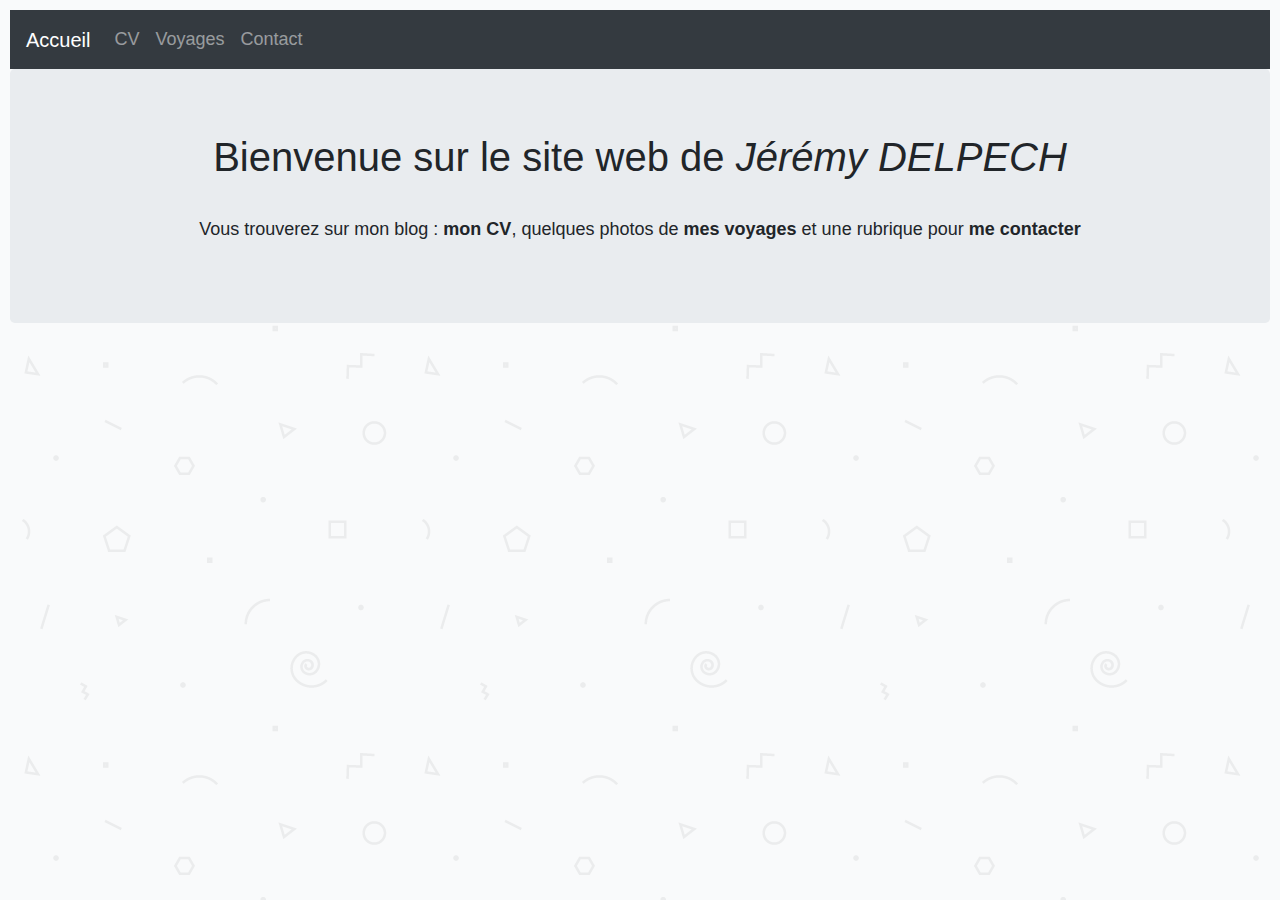
<file: index.html>
<!DOCTYPE html>
<html lang="fr">

    <!-- Head -->
    <head>
        <meta charset="UTF-8">
        <meta http-equiv="X-UA-Compatible" content="IE=edge">
        <meta name="viewport" content="width=device-width, initial-scale=1.0">
        <link rel="stylesheet" href="TPCV/css/bootstrap.min.css">
        <link rel="stylesheet" href="TPCV/css/ddmenu.css" >
        <title>TPCV</title>
    </head>

    <!-- Menu de navigation -->
    <nav>
        <a id="ddmenuLink" href="menu-bar.html"></a>
    </nav>

    <!-- Header -->
    <header class="jumbotron text-center">
        <h1>Bienvenue sur le site web de <em>Jérémy DELPECH</em></h1><br>
        <p>Vous trouverez sur mon blog : <strong>mon CV</strong>, quelques photos de <strong>mes voyages</strong> et une rubrique pour <strong>me contacter</strong></p>
    </header>

    <!-- Body -->
    <body class="hero-bkg-animated">

        <!-- Scripts js -->
        <script src="TPCV/js/ddmenu.js"></script>
        <script src="TPCV/js/jquery-3.5.1.min.js"></script>
        <script src="TPCV/js/bootstrap.min.js"></script>
    </body>

</html>
</file>
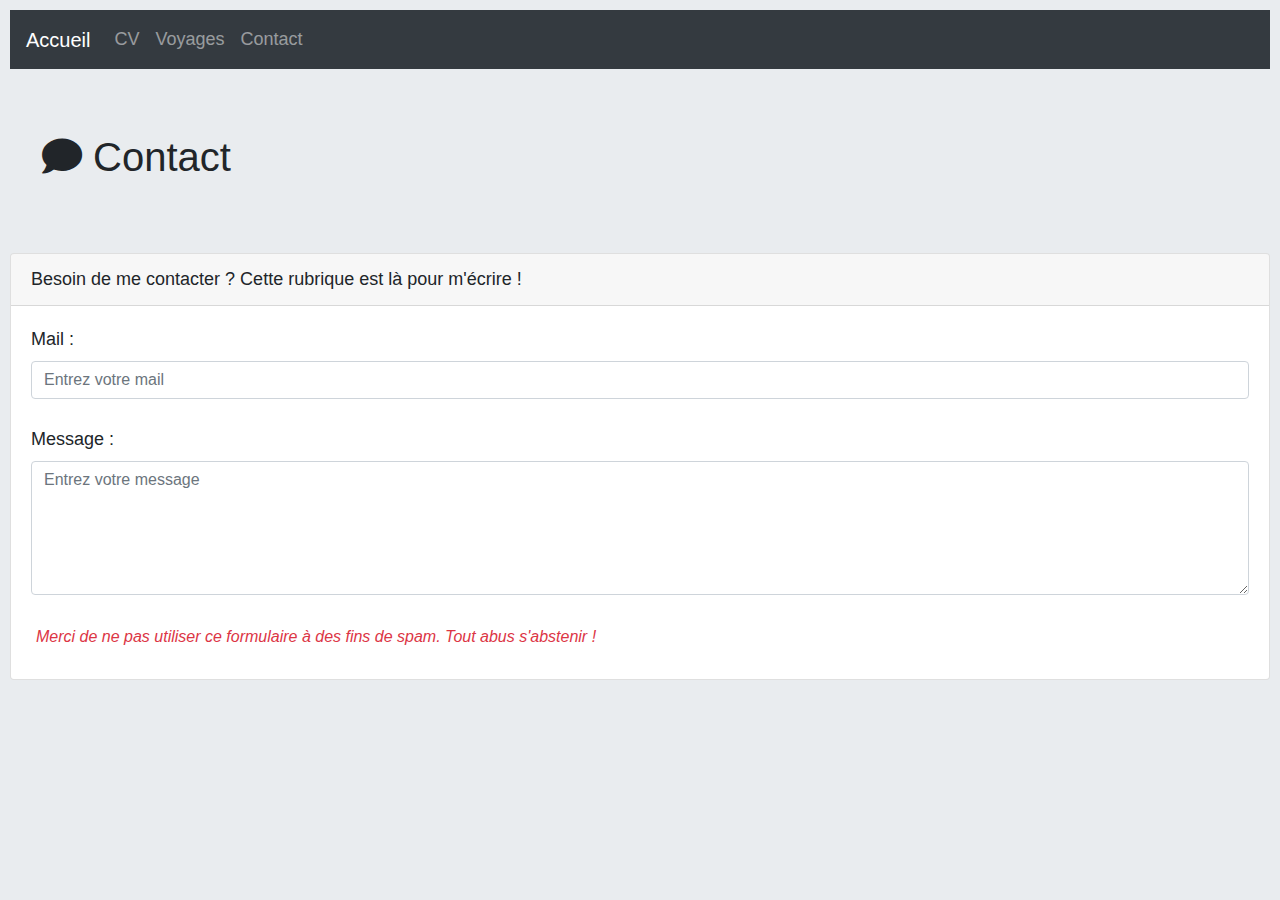
<file: contact.html>
<!DOCTYPE html>
<html lang="fr">

    <!-- Head -->
    <head>
        <meta charset="UTF-8">
        <meta http-equiv="X-UA-Compatible" content="IE=edge">
        <meta name="viewport" content="width=device-width, initial-scale=1.0">
        <link rel="stylesheet" href="TPCV/css/bootstrap.min.css">
        <link rel="stylesheet" href="TPCV/css/all.min.css">
        <link rel="stylesheet" href="TPCV/css/ddmenu.css">
        <link rel="stylesheet" href="TPCV/css/contact.css">
        <title>Contact</title>
    </head>

    <!-- Menu de navigation -->
    <nav>
        <a id="ddmenuLink" href="menu-bar.html"></a>
    </nav>

    <!-- Header -->
    <header class="jumbotron" style="margin-bottom:0">
        <h1><i class="fa fa-comment"></i> Contact</h1>
    </header>

    <body>
        <div class="card">
            <div class="card-header">
                Besoin de me contacter ? Cette rubrique est là pour m'écrire !
            </div>
            <div class="card-body">
                <form action="mailto method="post"
                    enctype="multipart/form-data">
                    <label for="contact_email"> Mail : </label>
                    <input class="form-control" type="email" id="contact_email"
                        placeholder="Entrez votre mail">
                            <br/>
                        <div class="form-group">
                            <label class="card-text" id="message"
                                for="contact_message"> Message : </label>
                            <textarea class="form-control"
                                id="contact_message" rows="5" cols="30"
                                placeholder="Entrez votre message"></textarea>
                        </div>
                       <!-- <button type="submit" class="btn-primary
                            form-control"> Envoyer
                        </button>-->
                </form>
                <p id="warning"> Merci de ne pas utiliser ce formulaire à des fins de spam. Tout abus s'abstenir !</p>
            </div>
        </div>

        <!-- Scripts js -->
        <script src="TPCV/js/ddmenu.js"></script>
        <script src="TPCV/js/jquery-3.5.1.min.js"></script>
        <script src="TPCV/js/bootstrap.min.js"></script>

    </body>

</html>
</file>
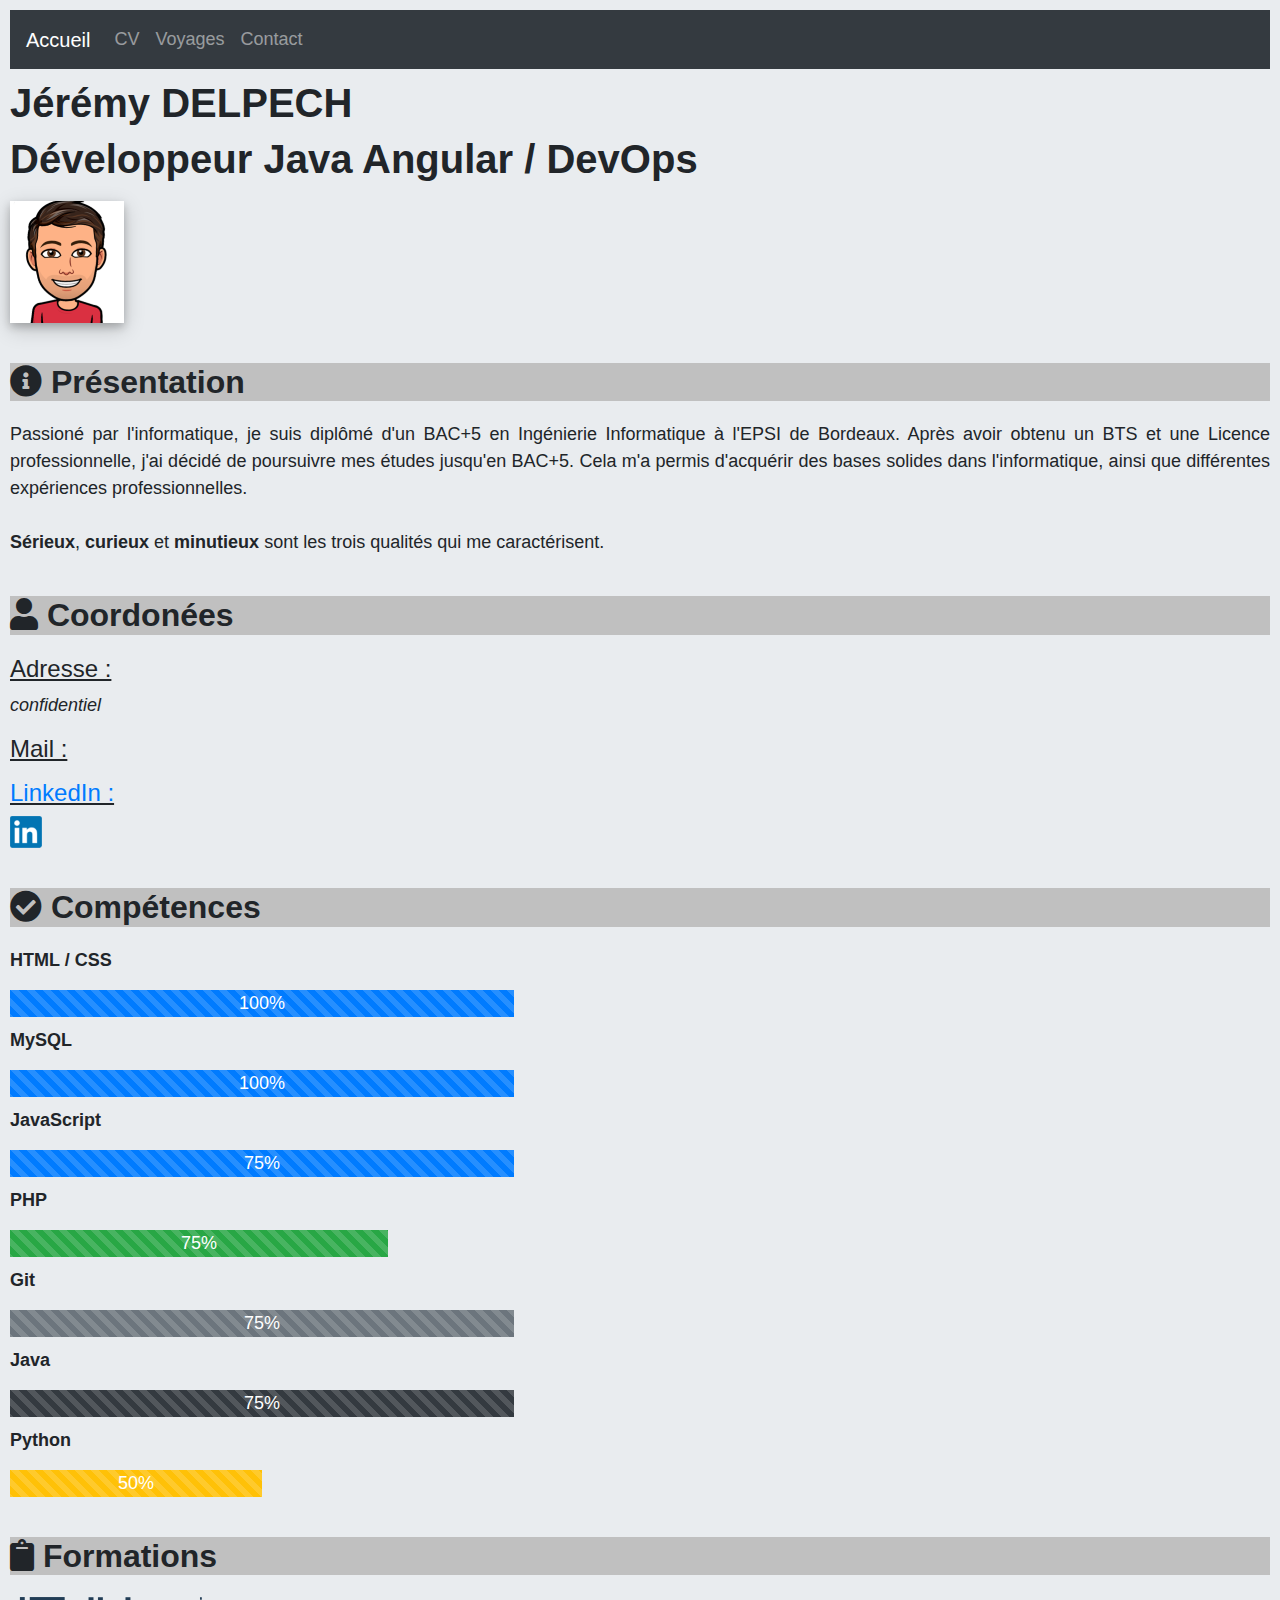
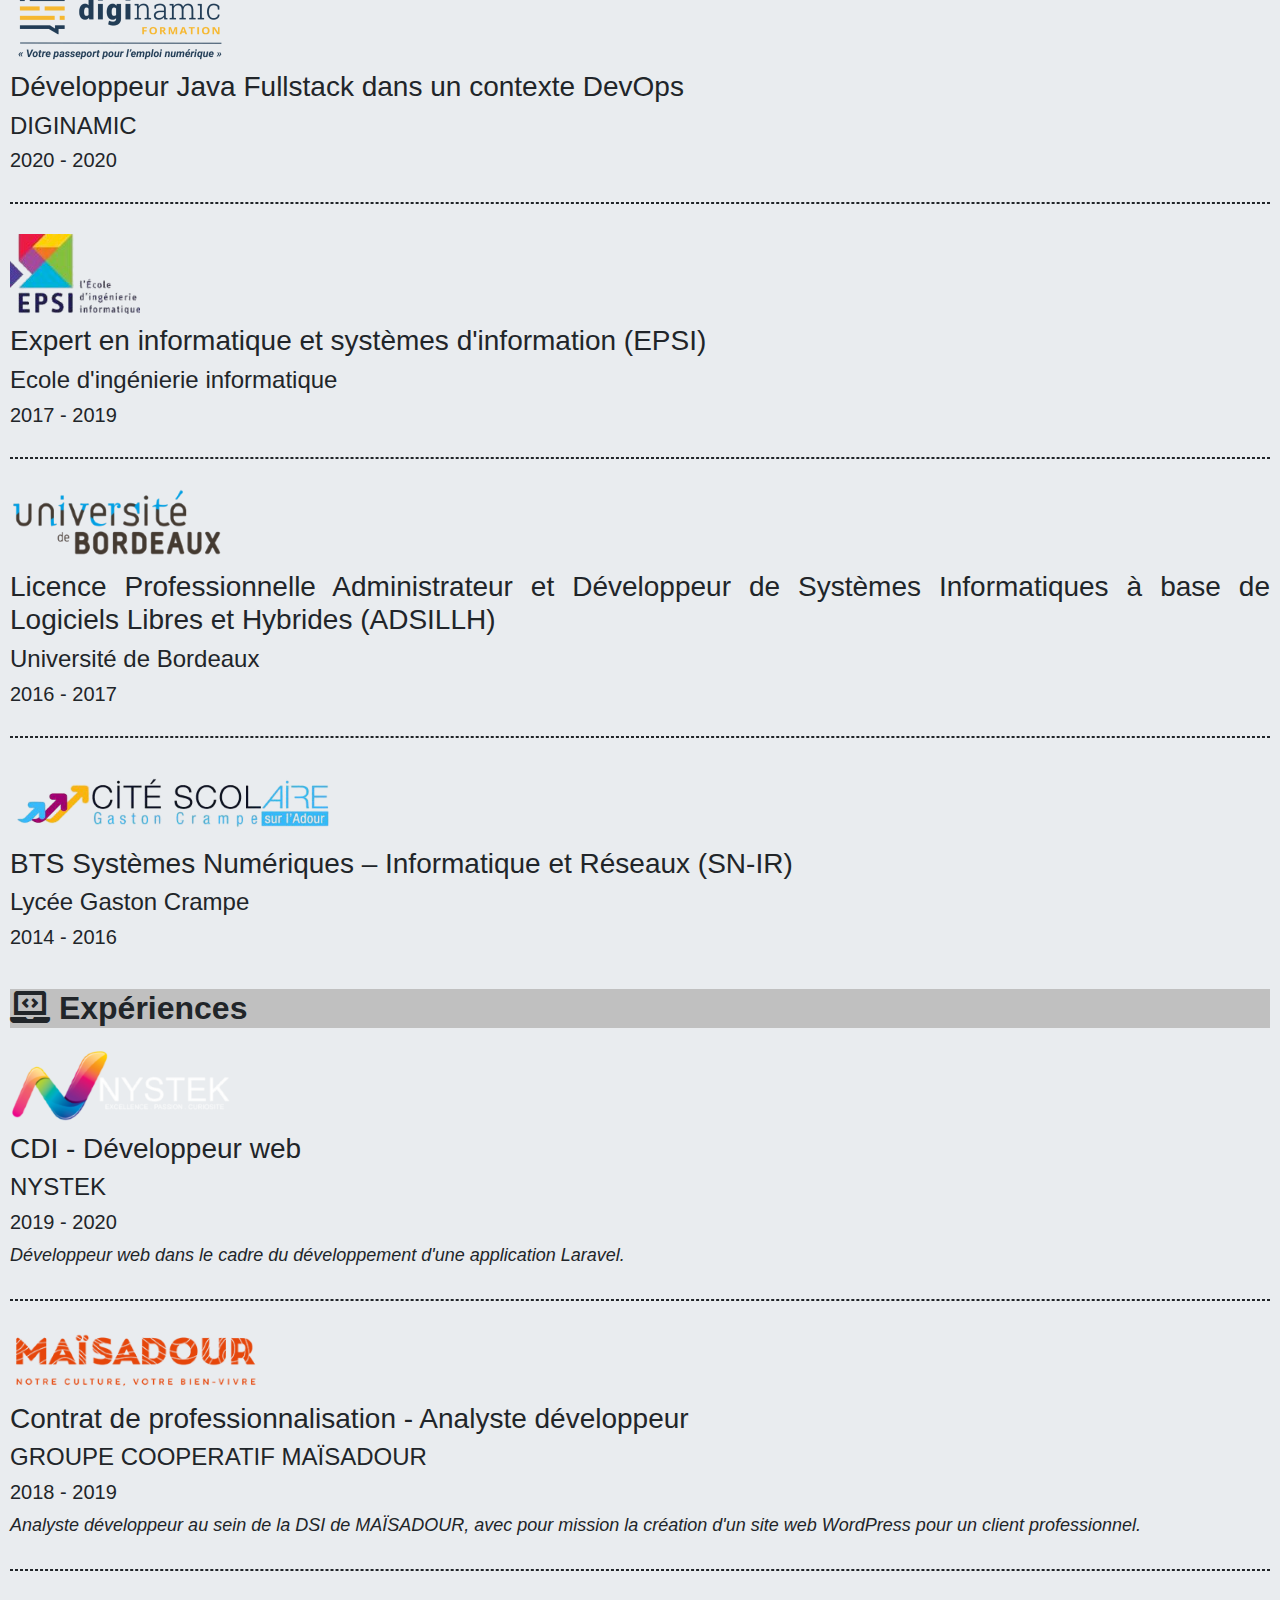
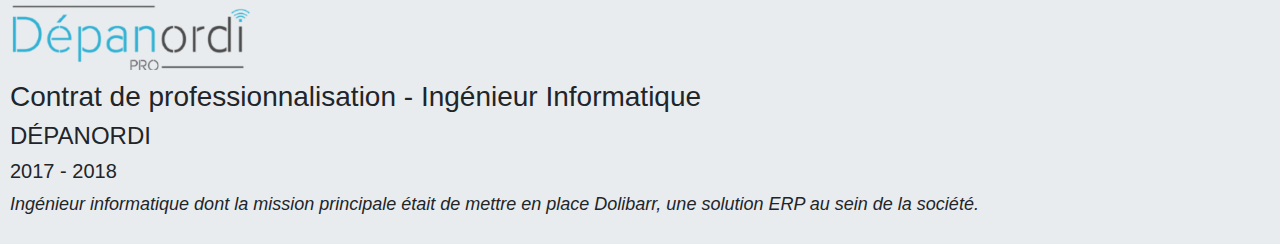
<file: cv.html>
<!DOCTYPE html>
<html lang="fr">

    <!-- Head -->
    <head>
        <meta charset="UTF-8">
        <meta http-equiv="X-UA-Compatible" content="IE=edge">
        <meta name="viewport" content="width=device-width, initial-scale=1.0">
        <link rel="stylesheet" href="TPCV/css/bootstrap.min.css">
        <link rel="stylesheet" href="TPCV/css/all.min.css">
        <link rel="stylesheet" href="TPCV/css/ddmenu.css">
        <link rel="stylesheet" href="TPCV/css/cv.css">
        <title>CV Jérémy D.</title>
    </head>

    <!-- Menu de navigation -->
    <nav>
        <a id="ddmenuLink" href="menu-bar.html"></a>
    </nav>

    <!-- Header -->
    <header>
        <div style="padding-top: 10px;"><h1>Jérémy DELPECH</h1></div>
        <div style="padding-bottom: 10px;"><h1>Développeur Java Angular / DevOps</h1></div>
    </header>

    <!-- Body -->
    <body>
        <!-- Introduction + coordonnées -->
        <section>
            <div class="photo">
                <img src="TPCV/images/photo_temp.png" alt="Photo de profil">
            </div>
            <div class="presentation">
                <h2><i class="fas fa-info-circle"></i> Présentation</h2>
                <p> Passioné par l'informatique, je suis diplômé d'un BAC+5 en Ingénierie Informatique à
                    l'EPSI de Bordeaux.
                    Après avoir obtenu un BTS et une Licence professionnelle,
                    j'ai décidé de poursuivre mes études jusqu'en BAC+5. Cela
                    m'a
                    permis d'acquérir des bases solides dans l'informatique,
                    ainsi que
                    différentes expériences professionnelles. <br><br>
                    <strong>Sérieux</strong>, <strong>curieux </strong> et
                    <strong>minutieux</strong> sont les trois qualités qui me
                    caractérisent.</p>
            </div>
            <div class="contact">
                <h2> <i class="fas fa-user"></i> Coordonées</h2>
                <div class="contact-info">
                    <h4>Adresse :</h4>
                    <p><italic>confidentiel</italic></p>
                </div>
                <div class="contact-info">
                    <h4>Mail :</h4>
                    <p><a href="mailto:mailto></a><italic>confidentiel</italic></p>
                </div>
                <div class="contact-info">
                    <h4>LinkedIn :</h4>
                    <p><a href="https://www.linkedin.com">
                        <img src="TPCV/images/logo_linkedin.png" 
                            alt="LinkedIn"></a>
                    </p>
                </div>
            </div>
        </section>

        <!-- Compétences -->
        <section>
            <h2> <i class="fas fa-check-circle"></i> Compétences</h2>
            <div class="competence">
                <p>HTML / CSS</p>
                <div class="progress-bar progress-bar-striped
                    progress-bar-animated" style="width:40%">100%</div>
                <p>MySQL</p>
                <div class="progress-bar progress-bar-striped
                    progress-bar-animated" style="width:40%">100%</div>
                <p>JavaScript</p>
                <div class="progress-bar progress-bar-striped
                    progress-bar-animated" style="width:40%">75%</div>
                <p>PHP</p>
                <div class="progress-bar bg-success progress-bar-striped
                    progress-bar-animated" style="width:30%">75%</div>
                <p>Git</p>
                <div class="progress-bar bg-secondary progress-bar-striped
                    progress-bar-animated" style="width:40%">75%</div>
                <p>Java</p>
                <div class="progress-bar bg-dark progress-bar-striped
                    progress-bar-animated" style="width:40%">75%</div>
                <p>Python</p>
                <div class="progress-bar bg-warning progress-bar-striped
                    progress-bar-animated" style="width:20%">50%</div>
            </div>
        </section>

        <!-- Formations -->
        <section>
            <h2><i class="fa fa-clipboard"></i> Formations</h2>
            <div class="entity">
                <div class="logo-entity">
                    <img
                        src="TPCV/images/logo_diginamic.png"
                        alt="DIGINAMIC">
                </div>
                <div class="info-entity">
                    <h3>Développeur Java Fullstack dans un contexte DevOps</h3>
                    <h4>DIGINAMIC</h4>
                    <h5>2020 - 2020</h5>
                </div>
            </div>
            <hr>
            <div class="entity">
                <div class="logo-entity">
                    <img
                        src="TPCV/images/logo_epsi.png"
                        alt="EPSI">
                </div>
                <div class="info-entity">
                    <h3>Expert en informatique et systèmes d'information (EPSI)</h3>
                    <h4>Ecole d'ingénierie informatique</h4>
                    <h5>2017 - 2019</h5>
                </div>
            </div>
            <hr>
            <div class="entity">
                <div class="logo-entity">
                    <img
                        src="TPCV/images/logo_univ_bordeaux.png"
                        alt="Université Bordeaux">
                </div>
                <div class="info-entity">
                    <h3>Licence Professionnelle Administrateur et Développeur de
                        Systèmes Informatiques à base de Logiciels Libres et
                        Hybrides
                        (ADSILLH)</h3>
                    <h4>Université de Bordeaux</h4>
                    <h5>2016 - 2017</h5>
                </div>
            </div>
            <hr>
            <div class="entity">
                <div class="logo-entity">
                    <img
                        src="TPCV/images/logo_gaston_crampe.png"
                        alt="Lycée Gaston Crampe">
                </div>
                <div class="info-entity">
                    <h3>BTS Systèmes Numériques – Informatique et Réseaux
                        (SN-IR)</h3>
                    <h4>Lycée Gaston Crampe</h4>
                    <h5>2014 - 2016</h5>
                </div>
            </div>
        </section>

        <!-- Expériences -->
        <section>
            <h2><i class="fas fa-laptop-code"></i> Expériences</h2>
            <div class="entity">
                <div class="logo-entity">
                    <img src="TPCV/images/logo_nystek.png" alt="Logo NYSTEK">
                </div>
                <div class="info-entity">
                    <h3>CDI - Développeur web</h3>
                    <h4>NYSTEK</h4>
                    <h5>2019 - 2020</h5>
                </div>
                <div class="experience-desc">
                    <p>Développeur web dans le cadre du développement d'une application Laravel. </p>
                </div>
            </div>
            <hr>
            <div class="entity">
                <div class="logo-entity">
                    <img src="TPCV/images/logo_maisadour.png" alt="Logo MAÏSADOUR">
                </div>
                <div class="info-entity">
                    <h3>Contrat de professionnalisation - Analyste développeur</h3>
                    <h4>GROUPE COOPERATIF MAÏSADOUR</h4>
                    <h5>2018 - 2019</h5>
                </div>
                <div class="experience-desc">
                    <p>Analyste développeur au sein de la DSI de MAÏSADOUR, avec
                        pour mission la création d'un site web
                        WordPress pour un client professionnel.</p>
                </div>
            </div>
            <hr>
            <div class="entity">
                <div class="logo-entity">
                    <img src="TPCV/images/logo_depanordi.png" alt="Logo DÉPANORDI">
                </div>
                <div class="info-entity">
                    <h3>Contrat de professionnalisation - Ingénieur Informatique</h3>
                    <h4>DÉPANORDI</h4>
                    <h5>2017 - 2018</h5>
                </div>
                <div class="experience-desc">
                    <p>Ingénieur informatique dont la mission principale était
                        de mettre en place Dolibarr, une solution ERP au sein de
                        la société.</p>
                </div>
            </div>
        </section>

        <!-- Scripts js -->
        <script src="TPCV/js/ddmenu.js"></script>
        <script src="TPCV/js/jquery-3.5.1.min.js"></script>
        <script src="TPCV/js/bootstrap.min.js"></script>
    </body>

</html>
</file>
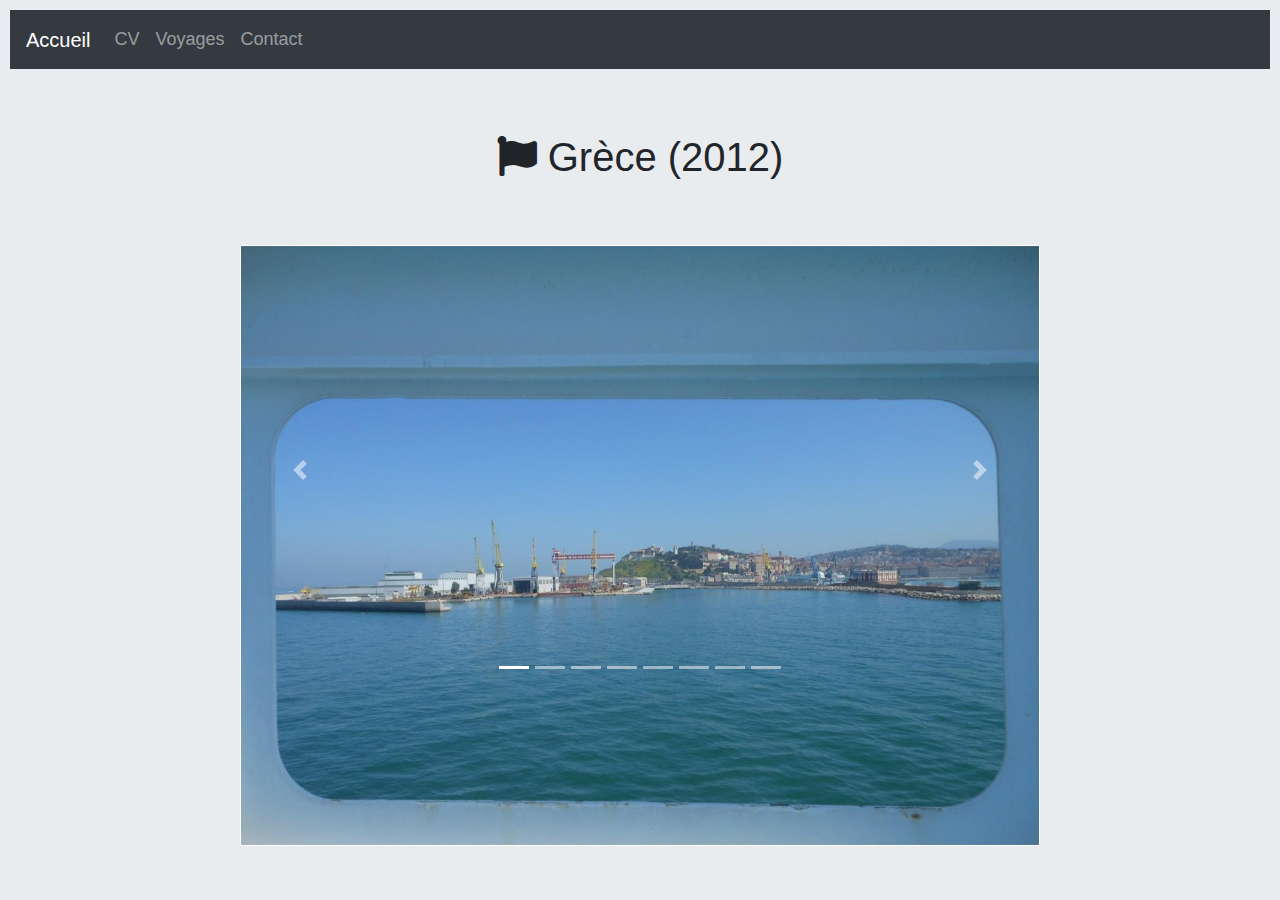
<file: voyages.html>
<!DOCTYPE html>
<html lang="fr">
    <!-- Head -->
    <head>
        <meta charset="UTF-8">
        <meta http-equiv="X-UA-Compatible" content="IE=edge">
        <meta name="viewport" content="width=device-width, initial-scale=1.0">
        <link rel="stylesheet" href="TPCV/css/bootstrap.min.css">
        <link rel="stylesheet" href="TPCV/css/all.min.css">
        <link rel="stylesheet" href="TPCV/css/ddmenu.css">
        <link rel="stylesheet" href="TPCV/css/voyages.css" />
        <title>Mes Voyages</title>
    </head>

    <!-- Menu de navigation -->
    <nav>
        <a id="ddmenuLink" href="menu-bar.html"></a>
    </nav>

    <!-- Body -->
    <body>
        <!-- Voyage 1 -->
        <section>
            <h1 class="jumbotron text-center" style="margin-bottom:0"> <i class="fa fa-flag"></i> Grèce (2012)</h1>
            <!-- Carousel -->
            <div id="idCarousel" class="carousel slide carousel-fade"
                data-ride="carousel" data-interval="5000">
                <ul class="carousel-indicators">
                    <li data-target="#idCarousel" data-slide-to="0"
                        class="active"></li>
                    <li data-target="#idCarousel" data-slide-to="1"></li>
                    <li data-target="#idCarousel" data-slide-to="2"></li>
                    <li data-target="#idCarousel" data-slide-to="3"></li>
                    <li data-target="#idCarousel" data-slide-to="4"></li>
                    <li data-target="#idCarousel" data-slide-to="5"></li>
                    <li data-target="#idCarousel" data-slide-to="6"></li>
                    <li data-target="#idCarousel" data-slide-to="7"></li>
                </ul>
                <div class="carousel-inner" role="listbox">
                    <div class="carousel-item active">
                        <img class="mx-auto d-block img-fluid"
                            src="TPCV/medias/grece01.jpg"
                            alt="Grèce 01"
                            />
                    </div>
                    <div class="carousel-item">
                        <img class="mx-auto d-block img-fluid"
                            src="TPCV/medias/grece02.jpg"
                            alt="Grèce 02" />
                    </div>
                    <div class="carousel-item">
                        <img class="mx-auto d-block img-fluid"
                            src="TPCV/medias/grece03.jpg"
                            alt="Grèce 03" />
                    </div>
                    <div class="carousel-item">
                        <img class="mx-auto d-block img-fluid"
                            src="TPCV/medias/grece04.jpg"
                            alt="Grèce 04" />
                    </div>
                    <div class="carousel-item">
                        <img class="mx-auto d-block img-fluid"
                            src="TPCV/medias/grece05.jpg"
                            alt="Grèce 05" />
                    </div>
                    <div class="carousel-item">
                        <img class="mx-auto d-block img-fluid"
                            src="TPCV/medias/grece06.jpg"
                            alt="Grèce 06" />
                    </div>
                    <div class="carousel-item">
                        <img class="mx-auto d-block img-fluid"
                            src="TPCV/medias/grece07.jpg"
                            alt="Grèce 07" />
                    </div>
                    <div class="carousel-item">
                        <img class="mx-auto d-block img-fluid"
                            src="TPCV/medias/grece08.jpg"
                            alt="Grèce 08" />
                    </div>
                </div>
                <a class="carousel-control-prev" href="#idCarousel"
                    data-slide="prev">
                    <span class="carousel-control-prev-icon"></span>
                </a>
                <a class="carousel-control-next" href="#idCarousel"
                    data-slide="next">
                    <span class="carousel-control-next-icon"></span>
                </a>
            </div>
        </section>

        <!-- Scripts js -->
        <script src="TPCV/js/ddmenu.js"></script>
        <script src="TPCV/js/jquery-3.5.1.min.js"></script>
        <script src="TPCV/js/bootstrap.min.js"></script>
    </body>
</html>
</file>
<file: TPCV/css/ddmenu.css>
body {
    background-color: #e9ecef;
    font-family: Helvetica Neue, Helvetica, Arial, sans-serif;
    font-size: large;
    text-align: justify;
    padding: 10px;
}

/* Style Menu */
#ddmenu ul {
    margin: 0px;
    padding: 0px;
    text-align: left;
    list-style: none;
    background-color: #333333;

}

#ddmenu li {
    display: inline-block;
    width: 100%;
    margin: 0px;
    padding: 0px;
    position: relative;
    list-style: none;
}

#ddmenu a {
    color: #eeeeee;
    list-style-type: none;
}

/* Fin Style Menu */

/* Background animé */
.hero-bkg-animated {
    background: gray url("../images/bg_geometry.png") repeat 0 0;
    width: 100%;
    height: 300px;
    box-sizing: border-box;
    animation: slide 15s linear infinite;
}

.hero-bkg-animated h1 {
    font-family: sans-serif;
}

@keyframes slide {
    from {
        background-position: 0 0;
    }

    to {
        background-position: -400px 0;
    }
}

/* Fin Background animé */
</file>
<file: TPCV/css/contact.css>
body {
    background-color: #e9ecef;
    font-family: Helvetica Neue, Helvetica, Arial, sans-serif;
    font-size: large;
    text-align: justify;
    padding: 10px;
}

#warning {
    margin-top: 30px;
    margin-bottom: 10px;
    margin-left: 5px;
    font-style: italic;
    font-size: medium;
    color: #dc3545;
}
</file>
<file: TPCV/css/cv.css>
body {
    background-color: #e9ecef;
    font-family: Helvetica Neue, Helvetica, Arial, sans-serif;
    font-size: large;
    text-align: justify;
    padding: 10px;
}

/* Titre du CV */
h1 {
    font-weight: bolder;
}

/* Section du CV */
h2 {
    font-weight: bold;
    background-color: silver;
    margin-top: 40px;
    margin-bottom: 20px;
}

/* Intitulé de la formation ou expérience */
h3 {
    margin-top: 10px;
}

/* Contact */
.contact-info h4 {
    text-decoration: underline;
}

.contact-info p {
    font-style: italic;
}

/* Photo de profil */
.photo img {
    box-shadow: 0 4px 8px 0 rgba(0, 0, 0, 0.2), 0 6px 20px 0 rgba(0, 0, 0, 0.19);
    max-width: 100%;
    height: auto;
}

/* Compétences */
.competence p {
    font-weight: bold;
    margin-top: 10px;
}

/* Descriptions des expériences */
.experience-desc {
    font-style: italic;
}

/* Ligne horizontale */
hr {
    border: 1px dashed #212529;
    margin-top: 30px;
    margin-bottom: 30px;
}
</file>
<file: TPCV/css/voyages.css>
body {
    background-color: #e9ecef;
    font-family: Helvetica Neue, Helvetica, Arial, sans-serif;
    font-size: large;
    text-align: justify;
    padding: 10px;
}

.carousel {
    max-width: 800px;
    height: 450px;
    margin: auto;
}

footer {
    position: absolute;
}
</file>
